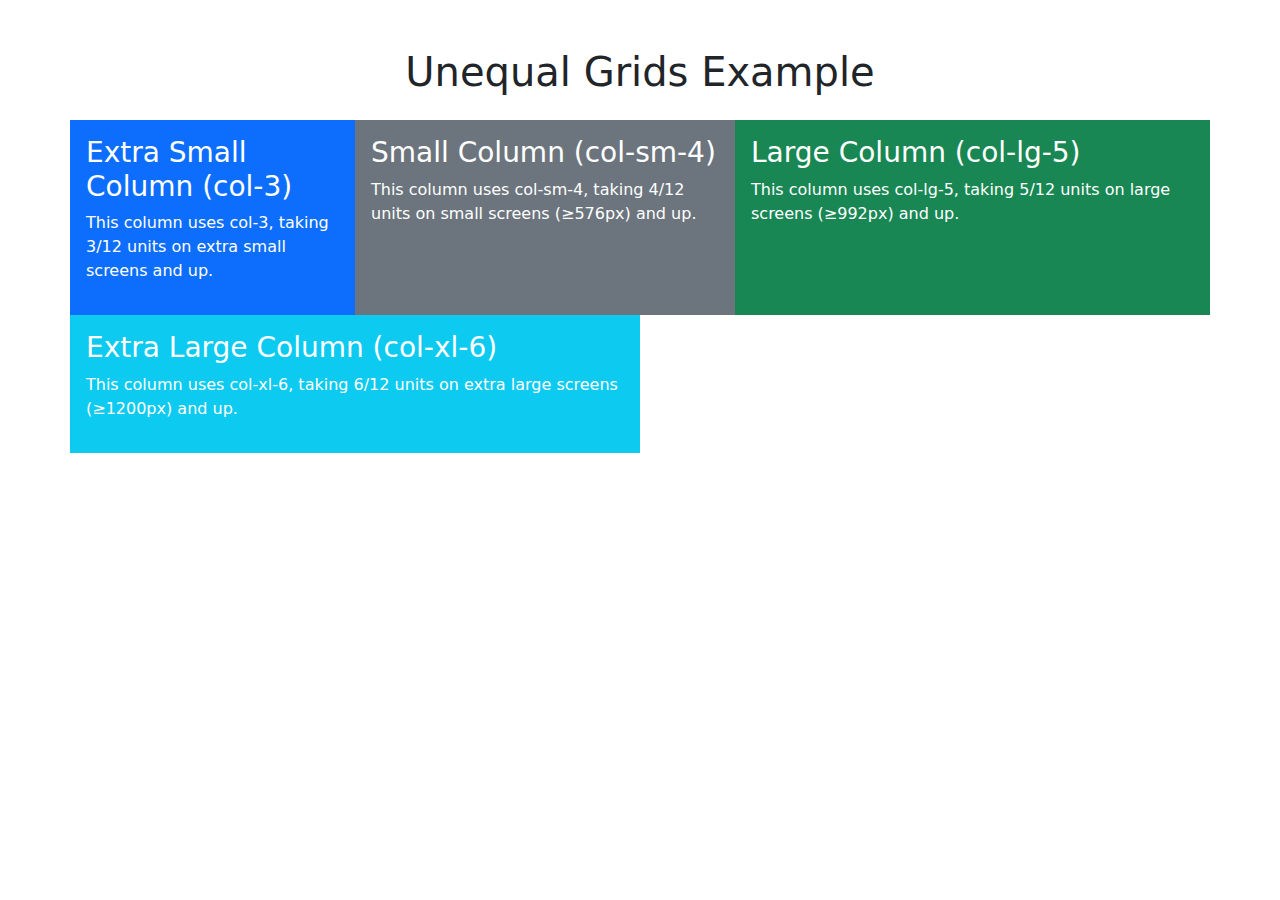
<file: Activity.html>
<html>

<head>
    <meta charset="UTF-8">
    <meta name="viewport" content="width=device-width, initial-scale=1.0">
    <title>Unequal Grids with Bootstrap</title>
    
    <link href="https://cdn.jsdelivr.net/npm/bootstrap@5.3.0/dist/css/bootstrap.min.css" rel="stylesheet">
</head>

<body>
    <div class="container mt-5">
        <h1 class="text-center mb-4">Unequal Grids Example</h1>

        <div class="row">
            <div class="col-3 bg-primary text-white p-3">
                <h3>Extra Small Column (col-3)</h3>
                <p>This column uses col-3, taking 3/12 units on extra small screens and up.</p>
            </div>
            <div class="col-sm-4 bg-secondary text-white p-3">
                <h3>Small Column (col-sm-4)</h3>
                <p>This column uses col-sm-4, taking 4/12 units on small screens (≥576px) and up.</p>
            </div>
            <div class="col-lg-5 bg-success text-white p-3">
                <h3>Large Column (col-lg-5)</h3>
                <p>This column uses col-lg-5, taking 5/12 units on large screens (≥992px) and up.</p>
            </div>
            <div class="col-xl-6 bg-info text-white p-3">
                <h3>Extra Large Column (col-xl-6)</h3>
                <p>This column uses col-xl-6, taking 6/12 units on extra large screens (≥1200px) and up.</p>

            </div>
        </div>

                <script src="https://cdn.jsdelivr.net/npm/bootstrap@5.3.0/dist/js/bootstrap.bundle.min.js"></script>
</body>

</html>
</file>
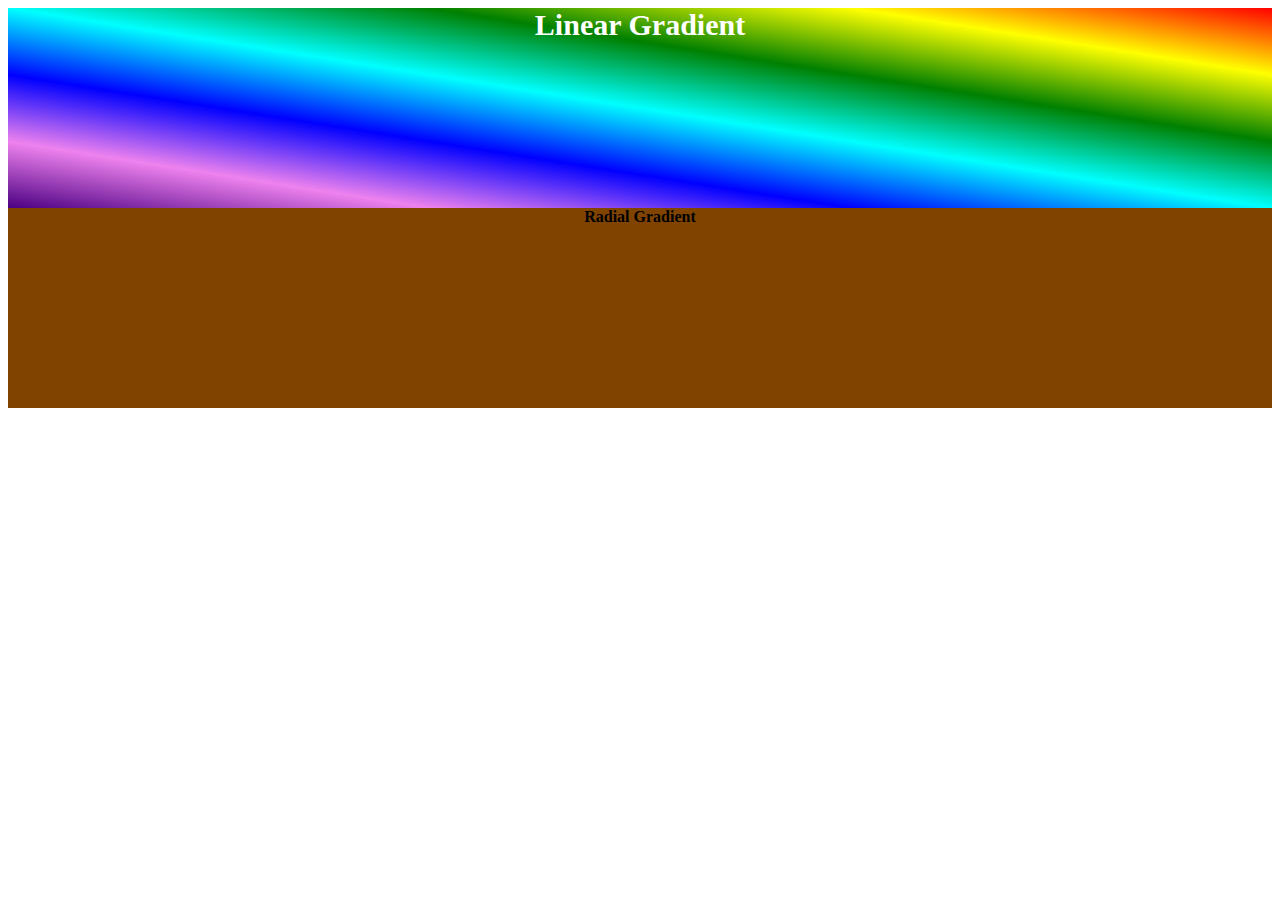
<file: CASCADING EFFECT IN HTML/cascading.html>
<html>
    <head>
        <title>
            GRADIENT IN HTML
        </title>
        <style>
            #grad1 {
                height: 200px;
                background-color: red;
                /* For browsers that do not support gradients */
                background-image: linear-gradient(to left bottom, red, yellow, green, cyan, blue, violet, indigo);
            }
        
            #grad2 {
                height: 200px;
                background-color: rgb(128, 68, 0);
                /* For browsers that do not support gradients */
                background-image: radial-gradient (red, yellow, green, cyan, blue, violet, indigo);
            }
        </style>
        </head>
        
        <body>
            <div id="grad1" style="text-align: center; margin:auto; color:white ; font-size:30px; font-weight:bold"> Linear
                Gradient </div>
            <div id="grad2" style="text-align: center; margin:auto; color:black font-size:20px; font-weight:bold"> Radial Gradient </div>
    </head>
</html>
</file>
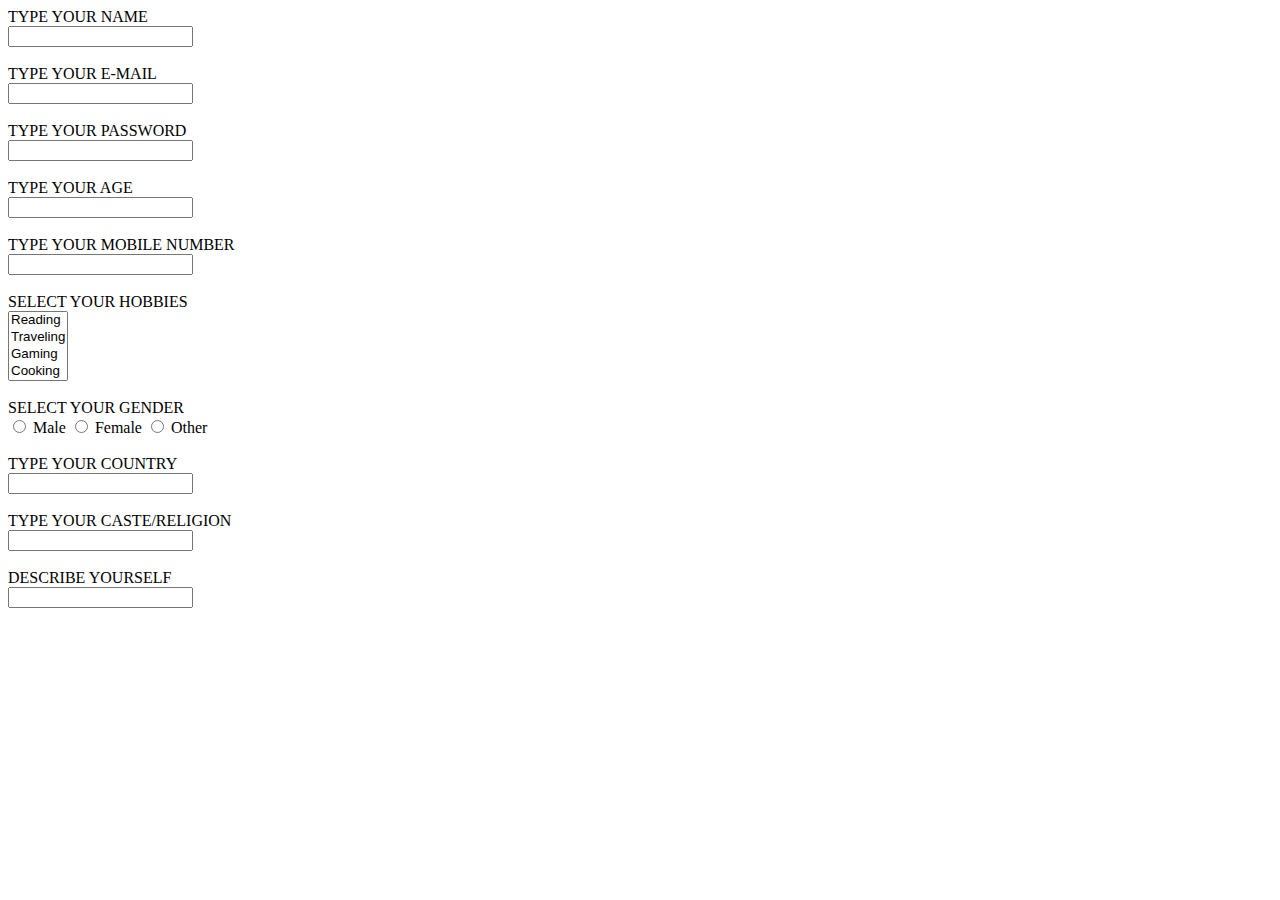
<file: ELBORATING REGISTRATION FORM ENTRIES/FORMS.html>
<html>
    <head>
        <title>Forms in html </title>
    </head>
    <body>
        <form>
            <label> TYPE YOUR NAME </label> <br>
            <input type=" text" id="name"> <br> <br>
    <label> TYPE YOUR E-MAIL </label><br>
    <input type=" email" id="email"> <br> <br>
    <label> TYPE YOUR PASSWORD </label><br>
    <input type=" password" id="password"> <br> <br>
    <label> TYPE YOUR AGE </label><br>
    <input type=" number" id="age"> <br> <br>
    <label> TYPE YOUR MOBILE NUMBER </label> <br>
    <input type="number" id="mobile"> <br> <br>
    <label> SELECT YOUR HOBBIES</label><br>
    <select id="hobbies" multiple>
        <option value="reading"> Reading </option>
        <option value="traveling"> Traveling </option>
        <option value="gaming"> Gaming </option>
        <option value="cooking"> Cooking </option>
<option value="sports"> Sports </option>
<option value="music"> Music </option>
<option value="art"> Art </option>
<option value="dancing"> Dancing </option>
    </select> <br> <br>
    <label> SELECT YOUR GENDER </label><br>
        <input type="radio" name="gender"
        value="male"> Male
        <input type="radio" name="gender"
        value="female"> Female
        <input type="radio" name="gender
        value="other"> Other <br> <br>
        <label> TYPE YOUR COUNTRY </label> <br>
        <input type="text" id="country"> <br> <br>
        <label> TYPE YOUR CASTE/RELIGION      </label> <br>
        <input type="text" id="caste"> <br> <br>
        <label> DESCRIBE YOURSELF</label> <br>
        <input type="text" id="describe"> <br> <br>
        </form>
    </body>
</html>
</file>
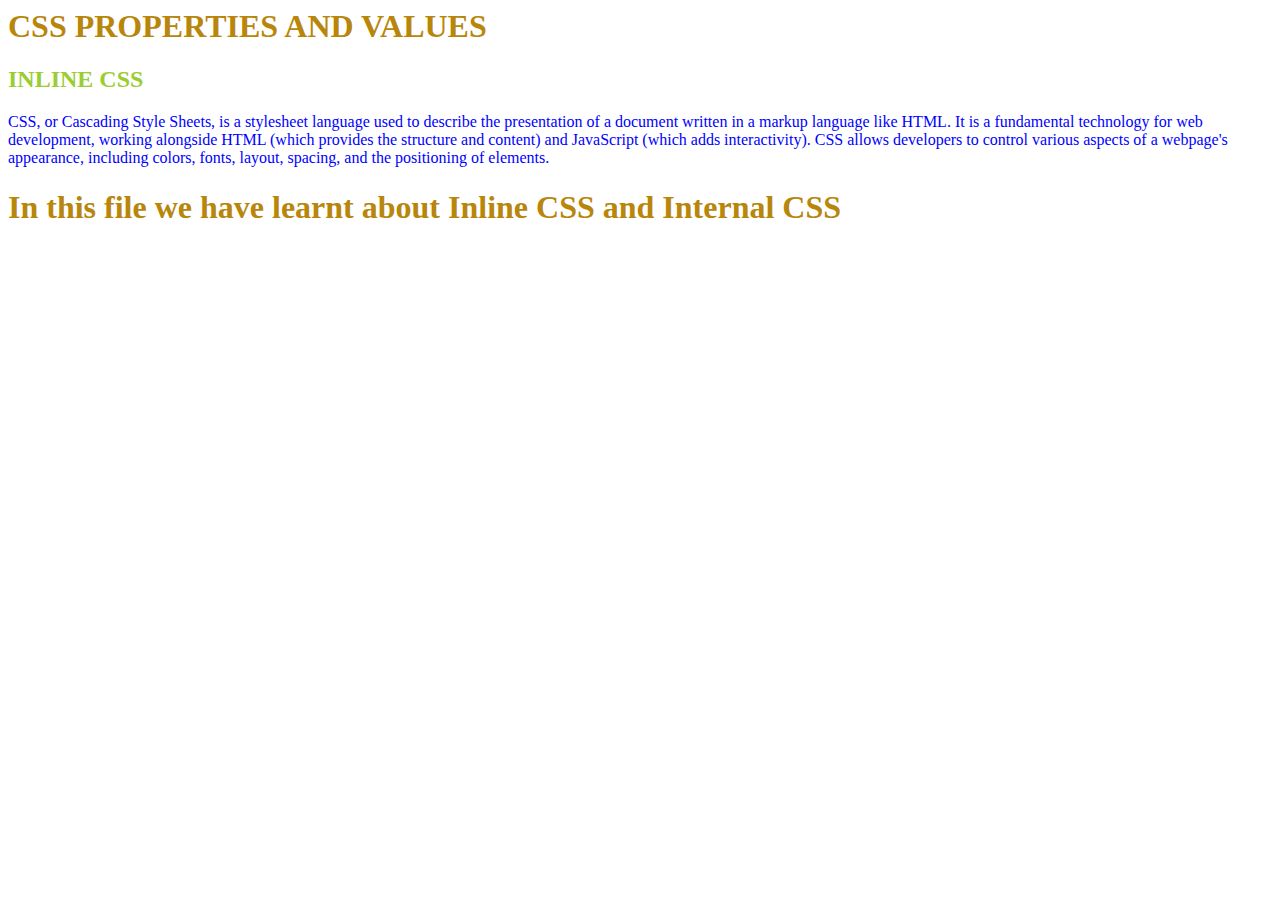
<file: GET FAMILIAR WITH PROPERTIES AND VALUES/Properties&Values.html>
<html>
    <head>
        <title> INTRODUCTION TO CSS </title>
        <style>
            h1 {
                color: darkgoldenrod
            }
        </style>
    </head>
    <body>
        <h1> CSS PROPERTIES AND VALUES </h1>
       <h2 style= "color:yellowgreen";> INLINE CSS </h2>
       <p style="color: blue";> CSS, or Cascading Style Sheets, is a stylesheet language used to describe the presentation of a document written in a
    markup language like HTML. It is a fundamental technology for web development, working alongside HTML (which provides
    the structure and content) and JavaScript (which adds interactivity). CSS allows developers to control various aspects
    of a webpage's appearance, including colors, fonts, layout, spacing, and the positioning of elements. </p>
    <h1> In this file we have learnt about Inline CSS and Internal CSS </h1>
    </body>
</html>
</file>
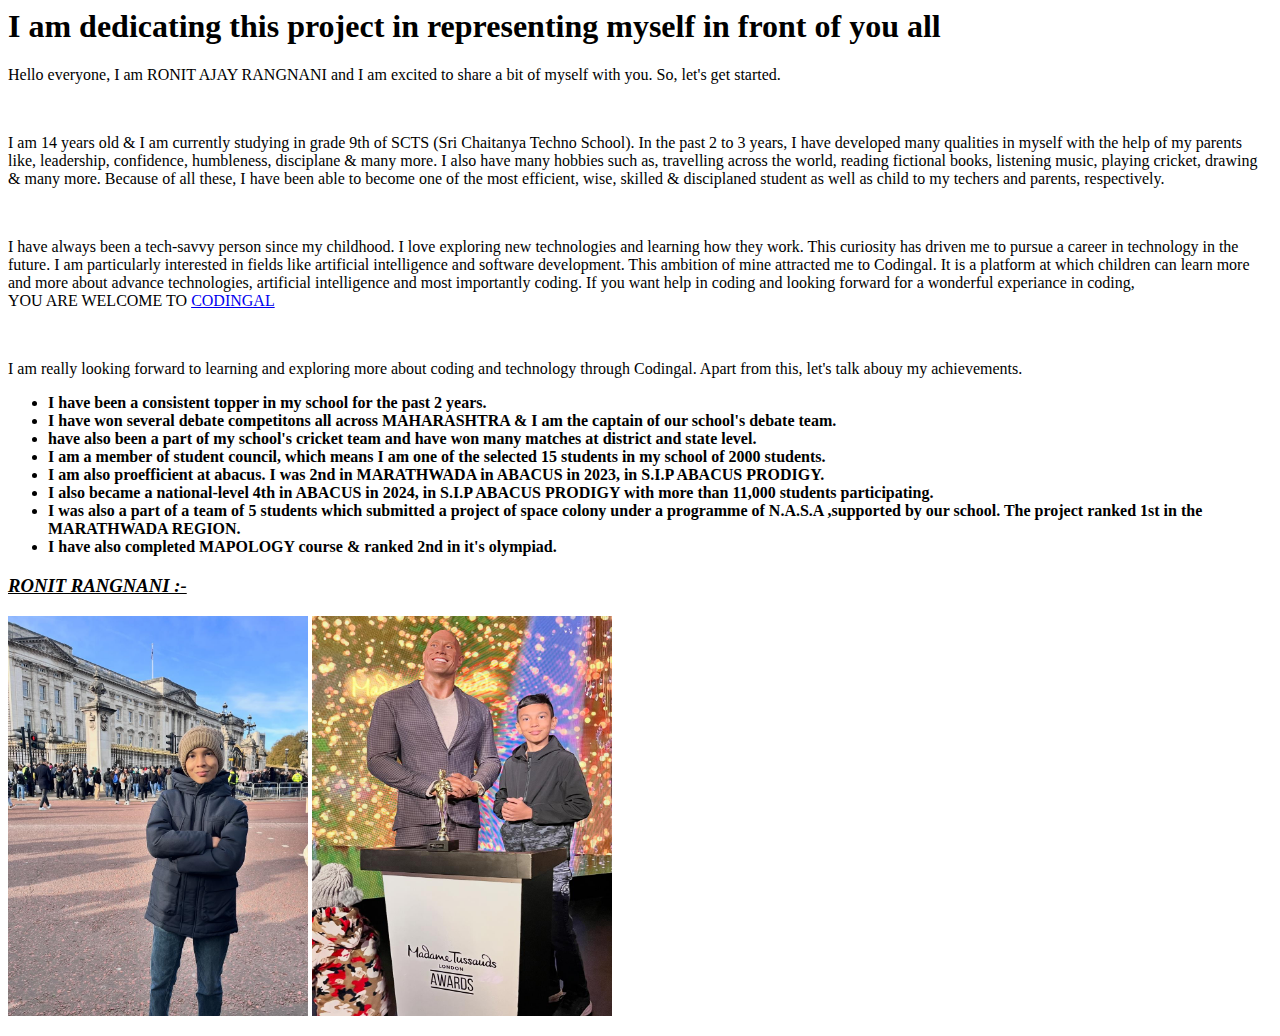
<file: MY PORTFOLIO/AllAboutMyself.html>
<html>
<head>
<title> My Portfolio </title>
</head>
<body>
<h1>I am dedicating this project in representing myself in front of you all </h1>
<p> Hello everyone, I am RONIT AJAY RANGNANI and I am excited to share a bit of myself with you. So, let's get started. </p> <br>
<p> I am 14 years old & I am currently studying in grade 9th of SCTS (Sri Chaitanya Techno School). In the past 2 to 3 years, I have developed many qualities in myself with the help of my parents like, leadership, confidence, humbleness, disciplane & many more. I also have many hobbies such as, travelling across the world, reading fictional books, listening music, playing cricket, drawing & many more. Because of all these, I have been able to become one of the most efficient, wise, skilled & disciplaned student as well as child to my techers and parents, respectively. </p> <br>
<p> I have always been a tech-savvy person since my childhood. I love exploring new technologies and learning how they work. This curiosity has driven me to pursue a career in technology in the future. I am particularly interested in fields like artificial intelligence and software development. This ambition of mine attracted me to Codingal. It is a platform at which children can learn more and more about advance technologies, artificial intelligence and most importantly coding. If you want help in coding and looking forward for a wonderful experiance in coding, <br> 
     YOU ARE WELCOME TO <a href = www.codingal.com> CODINGAL </a>  </p> <br>
<p> I am really looking forward to learning and exploring more about coding and technology through Codingal. Apart from this, let's talk abouy my achievements.
    <ul>
        <li> <strong> I have been a consistent topper in my school for the past 2 years. </strong></li>
        <li> <strong > I have won several debate competitons all across MAHARASHTRA & I am the captain of our school's debate team. </strong> </li>
        <li> <strong> have also been a part of my school's cricket team and have won many matches at district and state level. </strong> </li>
        <li> <strong> I am a member of student council, which means I am one of the selected 15 students in my school of 2000 students.</strong> </li>
        <li> <strong> I am also proefficient at abacus. I was 2nd in MARATHWADA in ABACUS in 2023, in
            S.I.P ABACUS PRODIGY. </strong> </li> 
        <li> <strong> I also became a national-level 4th in ABACUS in 2024, in S.I.P ABACUS PRODIGY
              with more than 11,000 students participating. </strong> </li>
              <li> <strong> I was also a part of a team of 5 students which submitted a project of space colony under a programme of N.A.S.A ,supported by our school. The project ranked 1st in the MARATHWADA REGION.</strong> </li>
              <li> <strong> I have also completed MAPOLOGY course & ranked 2nd in it's olympiad.         </strong></li>
    </ul>
    <h3> <em> <u> RONIT RANGNANI :-     </em> </u> </h3> 
    <img src="LONDON-BUCKINGHAM-PALACE.jpg " alt=" ME OUTSIDE BUCKINGHAM PALACE LONDON" width="300" height="400">  
    <img src="LONDON-MADAME-TUSSUADS.jpg" alt=" ME INSIDE MADAME TUSSUADS LONDON" width="300" height="400">
</p>
</body>
</html>
</file>
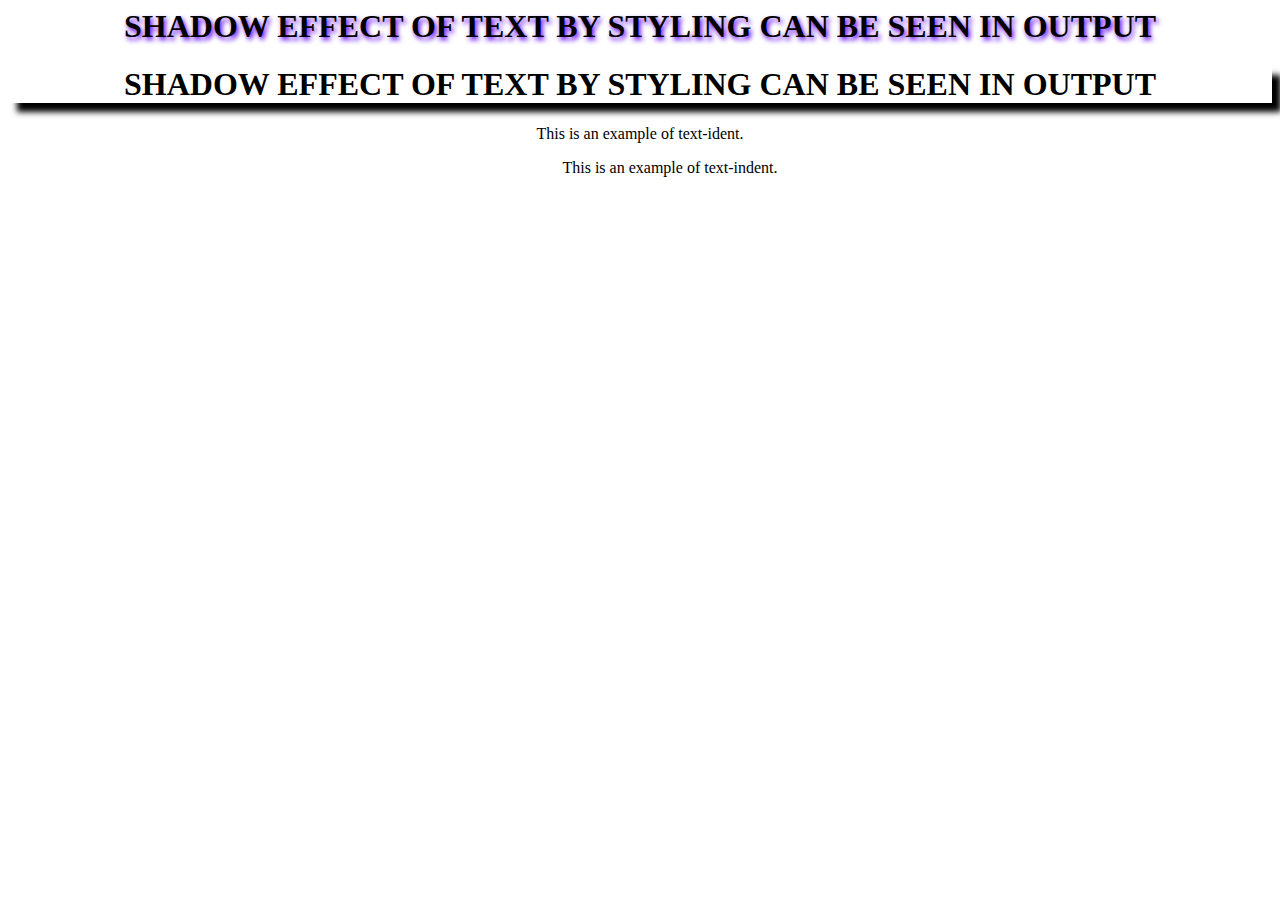
<file: TEXT STYLING/shadow.html>
<html>
    <head>
        <style>
            *{
                text-align: center;
                font-family: Times New Roman;                
            }
            #text {
                text-shadow: 2px 3px 5px rgb(98, 0, 255);
                /* (right offset)px (left offset)px (fade)px (color) */             
            }
            #box {
                box-shadow: 9px 9px 6px black;
                /* (right offset)px (left offset)px (fade)px (color) */
            }
            #indent {
                text-indent: 60px;
            }
        </style>
    </head>
    <body>
        <h1 id="text"> SHADOW EFFECT OF TEXT BY STYLING CAN BE SEEN IN OUTPUT </h1>
        <h1 id="box"> SHADOW EFFECT OF TEXT BY STYLING CAN BE SEEN IN OUTPUT </h1>
        <div>
            <p> This is an example of text-ident.</p>
            <p id="indent"> This is an example of text-indent. </p>
            
        </div>
    </body>
</html>
</file>
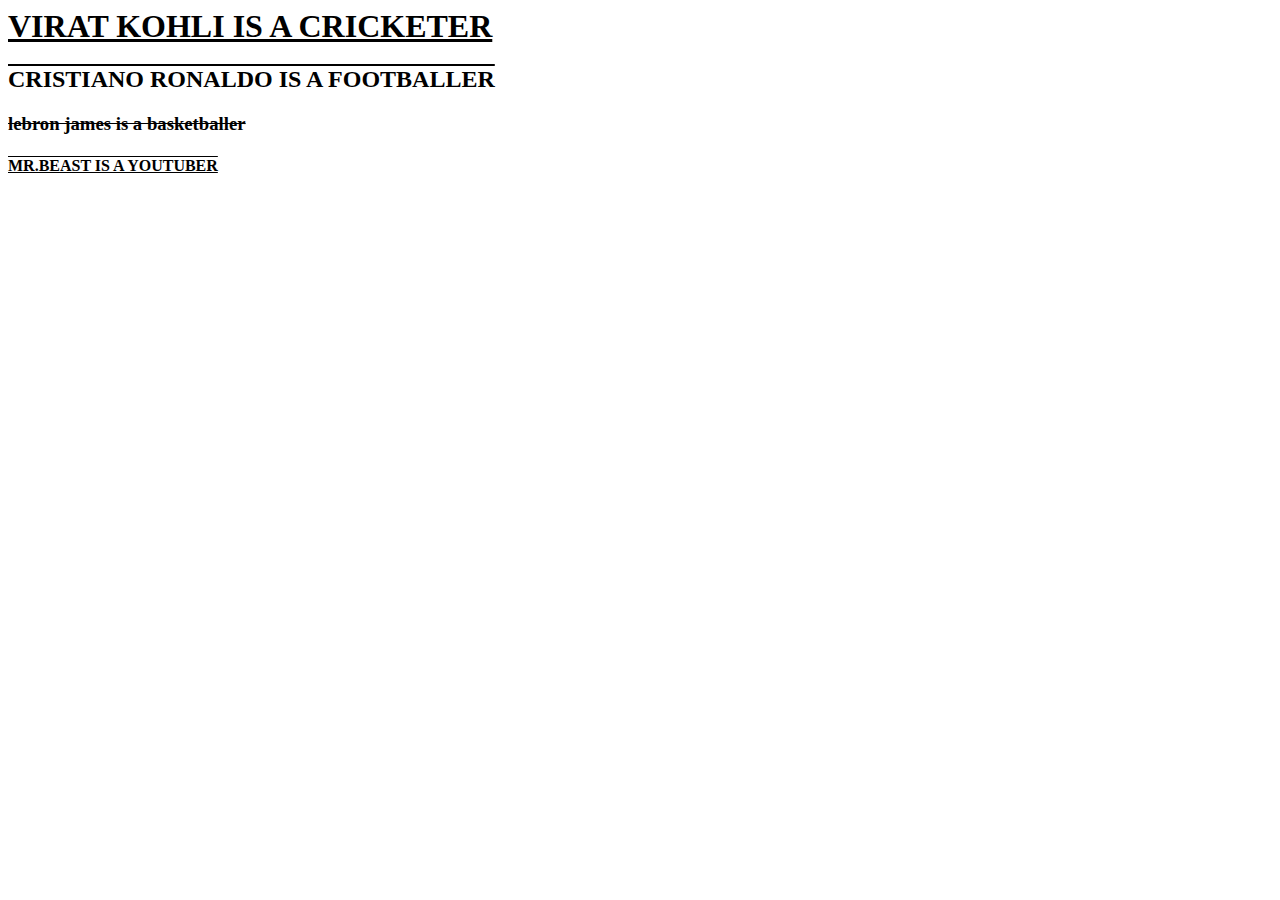
<file: TEXT STYLING/textdecor.html>
<html>
    <head>
        <title> TEXT DECORATION </title>
        <style>
            h1 {
                text-decoration: underline;
                text-transform: capitalize;
            }
            h2 {
                text-decoration: overline;
                text-transform: uppercase;
            }
            h3 {
                text-decoration: line-through;
                text-transform: lowercase;
            }
            h4 {
                text-decoration: underline overline;
                text-transform: none;
            }
        </style>
    </head>
    <body>
        <h1> VIRAT KOHLI IS A CRICKETER </h1>
        <h2> CRISTIANO RONALDO IS A FOOTBALLER </h2>
        <h3> LEBRON JAMES IS A BASKETBALLER </h3>
        <h4> MR.BEAST IS A YOUTUBER </h4>
</html>
</file>
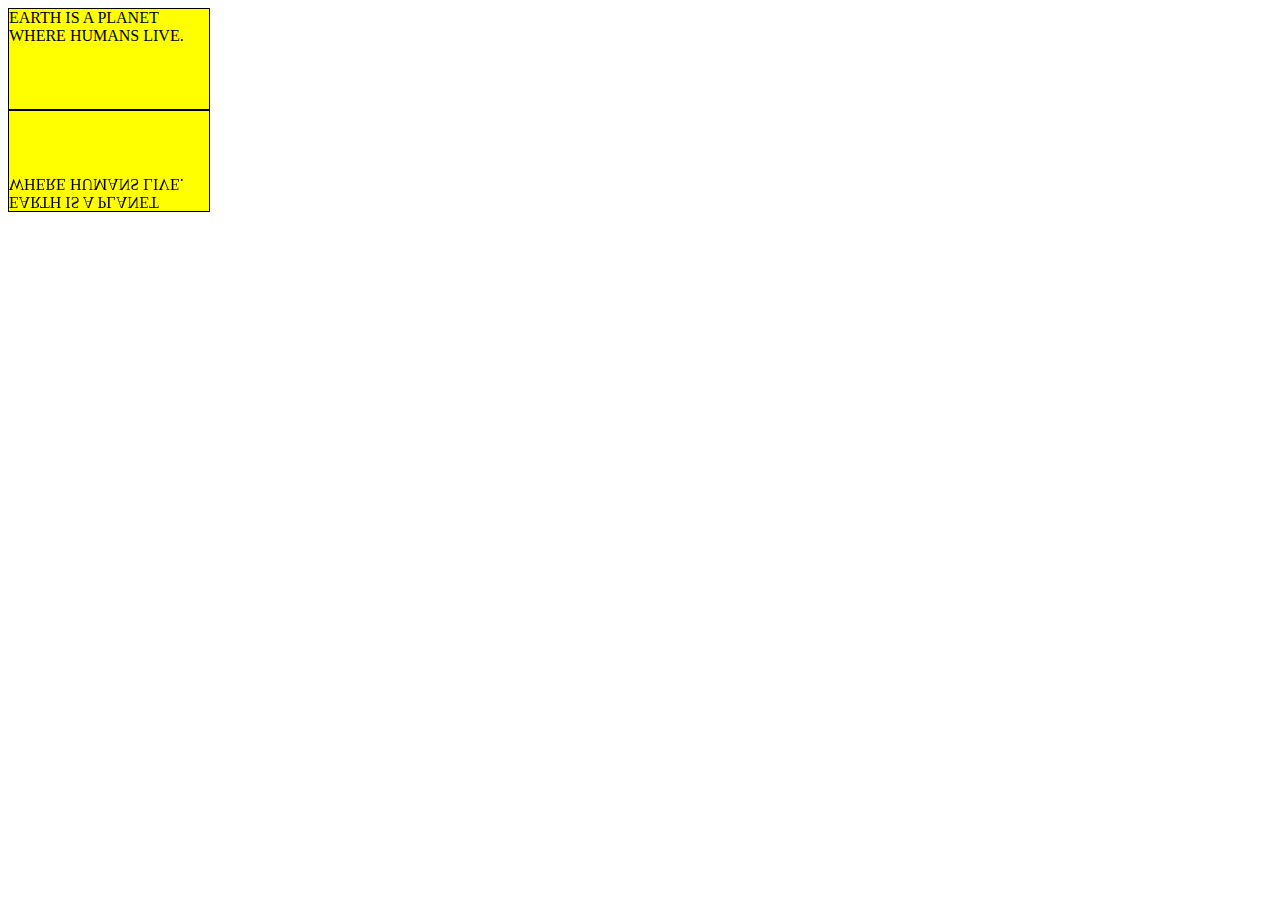
<file: TEXT STYLING/transform.html>
<html>

<head>
    <style>
        div {
            width: 200px;
            height: 100px;
            background-color: yellow ;
            border: 1px solid black;
        }

        #myDiv {
            transform: rotatex(180deg);
        }
    </style>
</head>

<body>
    <div> EARTH IS A PLANET WHERE HUMANS LIVE. </div>
    <div id="myDiv"> EARTH IS A PLANET WHERE HUMANS LIVE. </div>
</body>

</html>
</file>
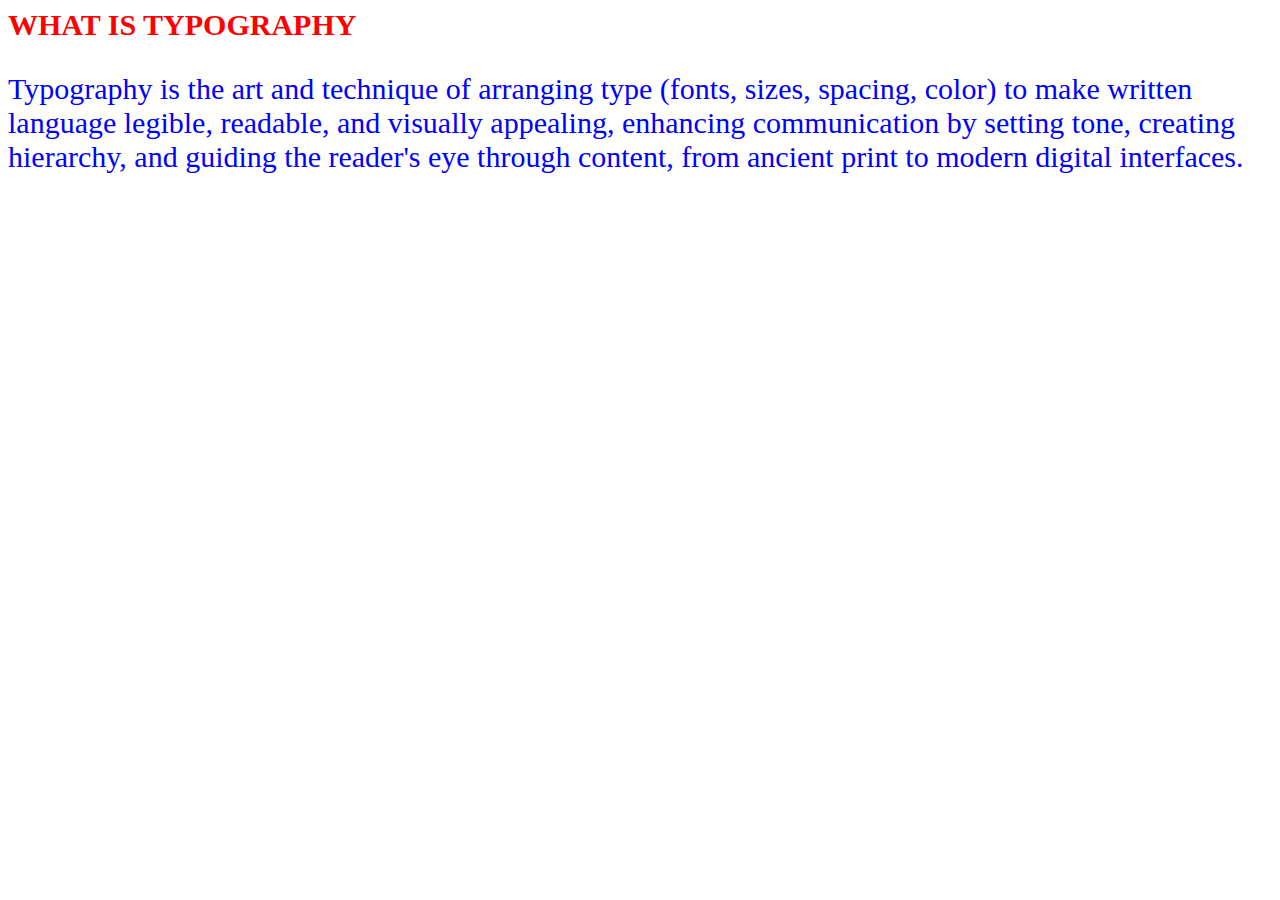
<file: TEXT STYLING/typography.html>
<html>
    <head>
        <title> TYPOGRAPHY </title>
        <style>
            .text1 {
                font-family: 'Times New Roman';
                font-size: 30px;
                color: red;
                }

            .p1 {
                font-family: 'Times New Roman' ;
                font-size: 30px;
                color: blue;
                }
        </style>
    </head>
    <body>
        <h1 class="text1"> WHAT IS TYPOGRAPHY </h1>
        <p class="p1">Typography is the art and technique of arranging type (fonts, sizes, spacing, color) to make written language legible,
        readable, and visually appealing, enhancing communication by setting tone, creating hierarchy, and guiding the reader's
        eye through content, from ancient print to modern digital interfaces. </p>
</html>
</file>
